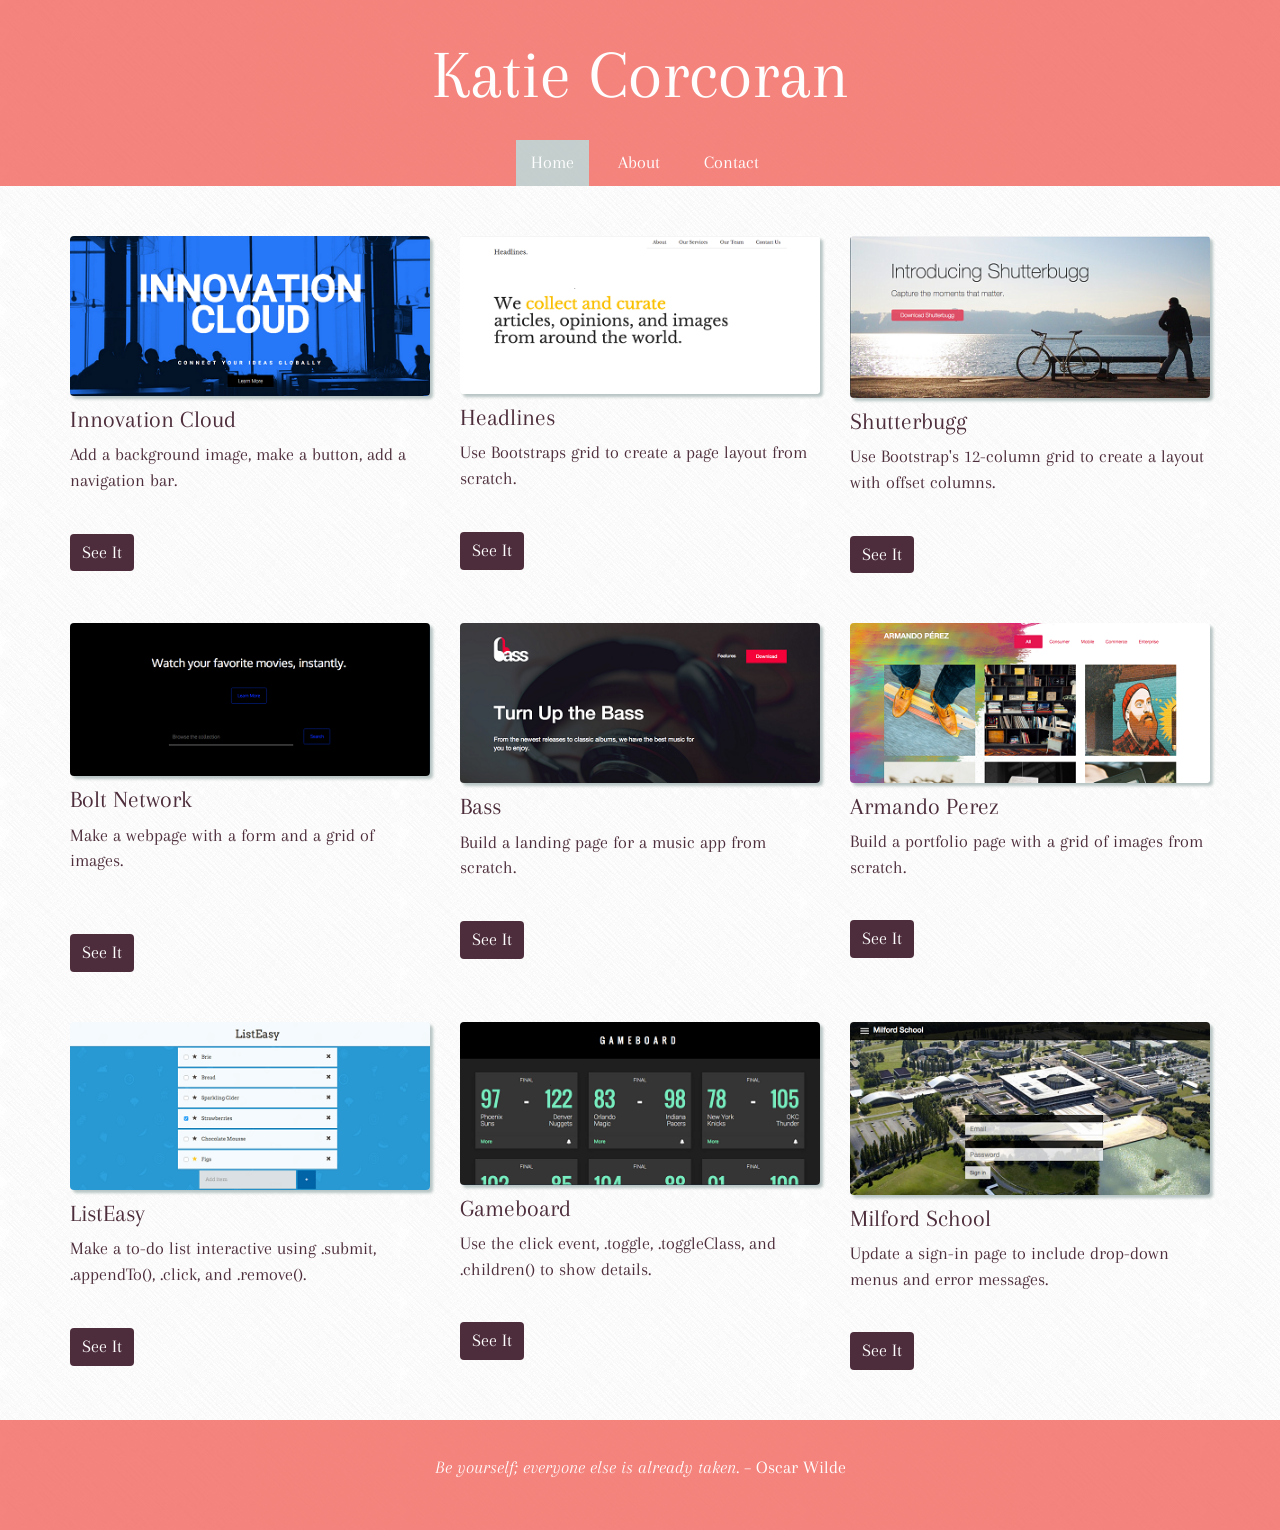
<file: index.html>
<!DOCTYPE html>
<html>
	<head>
		<title>Katie Corcoran Porfolio</title>
		<link rel="stylesheet" href="https://maxcdn.bootstrapcdn.com/bootstrap/3.3.5/css/bootstrap.min.css" type="text/css">
		<link href="css/main.css" type="text/css" rel="stylesheet"/>
		<link href='https://fonts.googleapis.com/css?family=Arapey:400,400italic' rel='stylesheet' type='text/css'>
	</head>

	<body>
		<!-- Header -->
		<div class="header">
			<h1>Katie Corcoran</h1>
			<ul class="nav">
				<li><a href="index.html" class="selected">Home</a></li>
				<li><a href="about.html">About</a></li>
				<li><a href="contact.html">Contact</a></li>
			</ul>
		</div>

		<!-- Portfolio -->
		<div class="portfolio">
			<div class="container">
				<div class="row">
					<div class="col-md-4">
						<div class="card">
							<!-- Innovation Cloud -->
							<img class="card-img-top img-responsive" src="images/Innovation-cloud.png" alt="Code academy Innovation Cloud project">
							<div class="card-block">
								<h4 class="card-title">Innovation Cloud</h4>
								<p class="card-text">Add a background image, make a button, add a navigation bar.</p>
								<a href="http://www.katiencorcoran.com/portfolio/innovation-cloud.html" target="_blank" class="btn btn-primary">See It</a>
							</div>
					</div>
				</div>
				<div class="col-md-4">
						<div class="card">
							<!-- Headlines -->
							<img class="card-img-top img-responsive" src="images/Headlines.png" alt="Code academy Headlines project">
							<div class="card-block">
								<h4 class="card-title">Headlines</h4>
								<p class="card-text">Use Bootstraps grid to create a page layout from scratch.</p>
								<a href="http://www.katiencorcoran.com/portfolio/headlines.html" target="_blank" class="btn btn-primary">See It</a>
							</div>
					</div>
				</div>
				<div class="col-md-4">
						<div class="card">
							<!-- Shutterbugg -->
							<img class="card-img-top img-responsive" src="images/Shutterbugg.png" alt="Code academy Shutterbugg project">
							<div class="card-block">
								<h4 class="card-title">Shutterbugg</h4>
								<p class="card-text">Use Bootstrap's 12-column grid to create a layout with offset columns.</p>
								<a href="http://www.katiencorcoran.com/portfolio/shutterbugg.html" target="_blank" class="btn btn-primary">See It</a>
							</div>
					</div>
				</div>
			</div>
			<div class="row">
					<div class="col-md-4">
						<div class="card">
							<!-- Bolt Network -->
							<img class="card-img-top img-responsive" src="images/Bolt-network.png" alt="Code academy Bolt Network project">
							<div class="card-block">
								<h4 class="card-title">Bolt Network</h4>
								<p class="card-text">Make a webpage with a form and a grid of images.</p>
								<br>
								<a href="http://www.katiencorcoran.com/portfolio/bolt-network.html" target="_blank" class="btn btn-primary">See It</a>
							</div>
					</div>
				</div>
				<div class="col-md-4">
						<div class="card">
							<!-- Bass -->
							<img class="card-img-top img-responsive" src="images/Bass.png" alt="Code academy Bass project">
							<div class="card-block">
								<h4 class="card-title">Bass</h4>
								<p class="card-text">Build a landing page for a music app from scratch.</p>
								<a href="http://www.katiencorcoran.com/portfolio/bass.html" target="_blank" class="btn btn-primary">See It</a>
							</div>
					</div>
				</div>
				<div class="col-md-4">
						<div class="card">
							<!-- Armando Perez -->
							<img class="card-img-top img-responsive" src="images/Armando.png" alt="Code academy Armando Perez project">
							<div class="card-block">
								<h4 class="card-title">Armando Perez</h4>
								<p class="card-text">Build a portfolio page with a grid of images from scratch.</p>
								<a href="http://www.katiencorcoran.com/portfolio/armando.html" target="_blank" class="btn btn-primary">See It</a>
							</div>
					</div>
				</div>
			</div>
			<div class="row">
					<div class="col-md-4">
						<div class="card">
							<!-- List Easy -->
							<img class="card-img-top img-responsive" src="images/ListEasy.png" alt="Code academy ListEasy project">
							<div class="card-block">
								<h4 class="card-title">ListEasy</h4>
								<p class="card-text">Make a to-do list interactive using .submit, .appendTo(), .click, and .remove().</p>
								<a href="http://www.katiencorcoran.com/portfolio/listeasy.html" target="_blank" class="btn btn-primary">See It</a>
							</div>
					</div>
				</div>
				<div class="col-md-4">
						<div class="card">
							<!-- GameBoard -->
							<img class="card-img-top img-responsive" src="images/Gameboard.png" alt="Code academy Gameboard project">
							<div class="card-block">
								<h4 class="card-title">Gameboard</h4>
								<p class="card-text">Use the click event, .toggle, .toggleClass, and .children() to show details.</p>
								<a href="http://www.katiencorcoran.com/portfolio/gameboard.html" target="_blank" class="btn btn-primary">See It</a>
							</div>
					</div>
				</div>
				<div class="col-md-4">
						<div class="card">
							<!-- Milford School -->
							<img class="card-img-top img-responsive" src="images/Milford.png" alt="Code academy Milford School project">
							<div class="card-block">
								<h4 class="card-title">Milford School</h4>
								<p class="card-text">Update a sign-in page to include drop-down menus and error messages.</p>
								<a href="http://www.katiencorcoran.com/portfolio/milford.html" target="_blank" class="btn btn-primary">See It</a>
							</div>
					</div>
				</div>
			</div>
		</div>
	</div>

	<div class="footer">
		<blockquote cite="https://www.goodreads.com/quotes">
						<p><i>Be yourself; everyone else is already taken.</i> &ndash; Oscar Wilde</p>
		</blockquote>
	</div>

	</body>
</html>
</file>
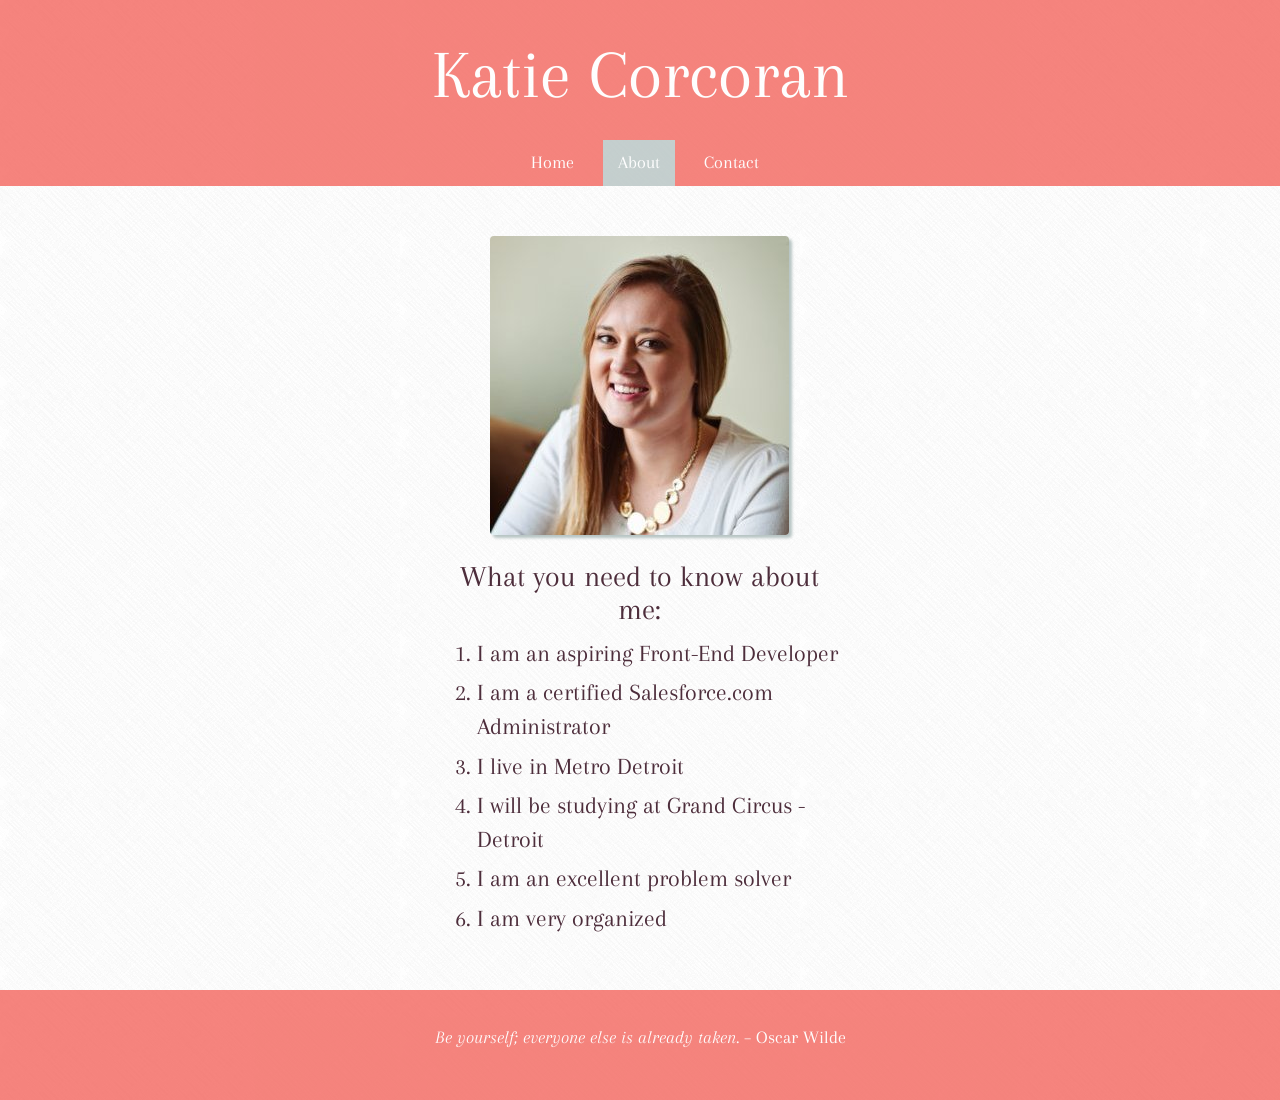
<file: about.html>
<!DOCTYPE html>
<html>
	<head>
		<title>Katie Corcoran - About</title>
		<link rel="stylesheet" href="https://maxcdn.bootstrapcdn.com/bootstrap/3.3.5/css/bootstrap.min.css" type="text/css">
		<link href="css/main.css" type="text/css" rel="stylesheet"/>
		<link href='https://fonts.googleapis.com/css?family=Arapey:400,400italic' rel='stylesheet' type='text/css'>
	</head>

	<body>
		<!-- Header -->
		<div class="header">
			<h1>Katie Corcoran</h1>
			<ul class="nav">
				<li><a href="index.html">Home</a></li>
				<li><a href="about.html" class="selected">About</a></li>
				<li><a href="contact.html">Contact</a></li>
			</ul>
		</div>

		<!-- About Me -->
		<div class="about">
			<div class="row">
				<div class="col-md-4">
				</div>
				<div class="col-md-4">
			<img src="images/linkedin-picture.jpg" class="center-block" alt="katie Corcoran LinkedIn picture">
			<h2>What you need to know about me:</h2>
			<div class="align-list">
			<ol>
				<li>I am an aspiring Front-End Developer</li>
				<li>I am a certified Salesforce.com Administrator</li>
				<li>I live in Metro Detroit</li>
				<li>I will be studying at Grand Circus - Detroit</li>
				<li>I am an excellent problem solver</li>
				<li>I am very organized</li>
			</ol>
		</div>
		</div>
		<div class="col-md-4">
				</div>
			</div>
		</div>
		

		<!-- Footer -->
		<div class="footer">
			<blockquote cite="https://www.goodreads.com/quotes">
				<p><i>Be yourself; everyone else is already taken.</i> &ndash; Oscar Wilde</p>
			</blockquote>
		</div>

	</body>
</html>
</file>
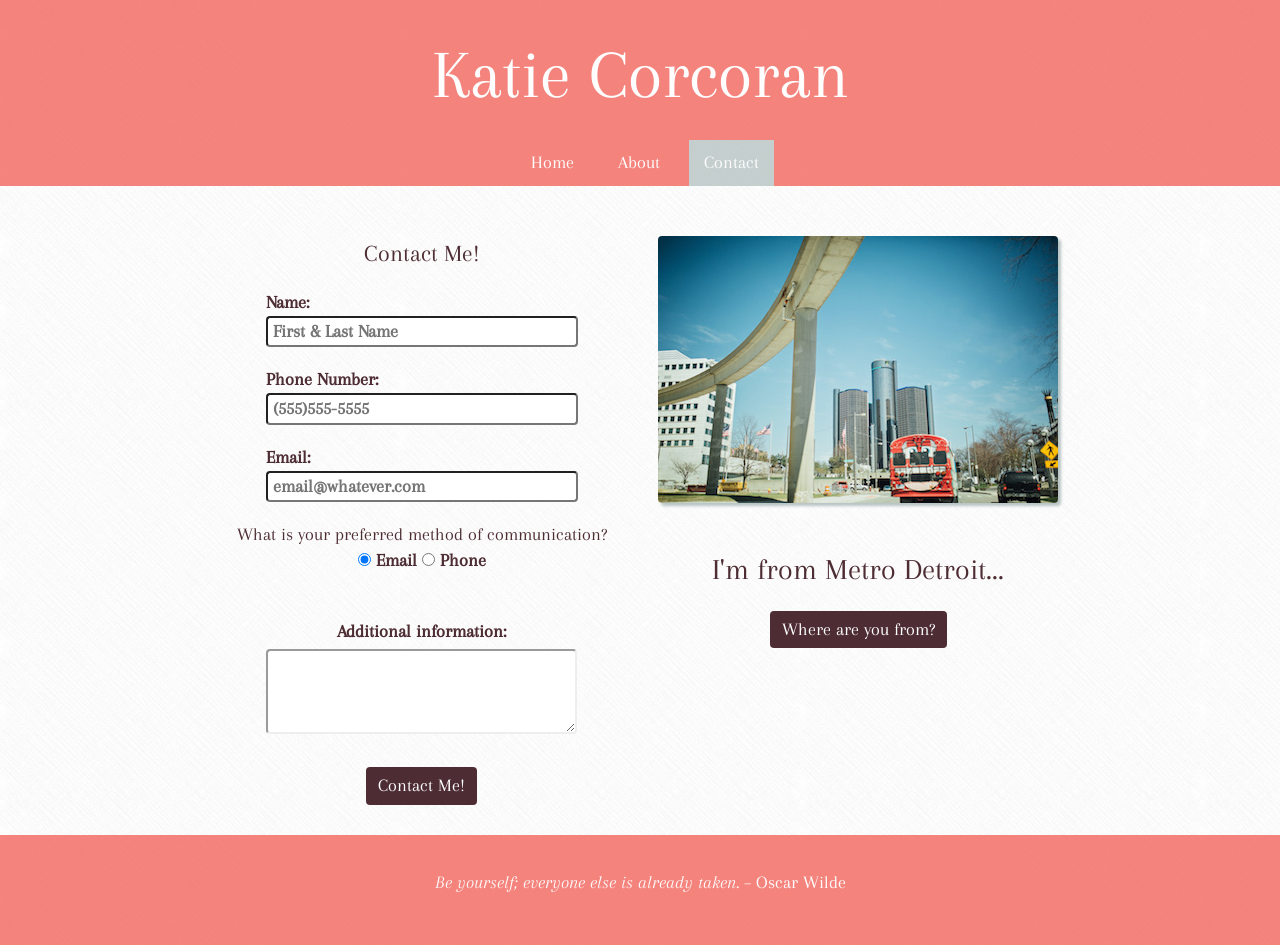
<file: contact.html>
<!DOCTYPE html>
<html>
	<head>
		<title>Katie Corcoran - Contact</title>
		<link rel="stylesheet" href="https://maxcdn.bootstrapcdn.com/bootstrap/3.3.5/css/bootstrap.min.css" type="text/css">
		<link href="css/main.css" type="text/css" rel="stylesheet"/>
		<link href='https://fonts.googleapis.com/css?family=Arapey:400,400italic' rel='stylesheet' type='text/css'>
	</head>

	<body>
		<!-- Header -->
		<div class="header">
			<h1>Katie Corcoran</h1>
			<ul class="nav">
				<li><a href="index.html">Home</a></li>
				<li><a href="about.html">About</a></li>
				<li><a href="contact.html" class="selected">Contact</a></li>
			</ul>
		</div>

		<!-- Contact Form -->
		<div class="contact-me">
			<div class="row">
				<div class="col-md-2">
				</div>
				<div class="col-md-4">
					<form action="#" method="#">
						<fieldset>
							<legend>Contact Me!</legend>
								<label class="left">
									Name:
									<br />
									<input type="text" name="name" placeholder="First &amp Last Name"size="40">
								</label>
								<br />
								<label class="left">
									Phone Number:
									<br />
									<input type="tel" pattern="[\(]\d{3}[\)]\d{3}[\-]\d{4}" name="telephone" placeholder="(555)555-5555" size="40">
								</label>
								<br />
								<label class="left">
									Email:
									<br />
									<input type="email" name="email" placeholder="email@whatever.com" size="40">
								</label>
								<br />
								<p>What is your preferred method of communication?
									<br />
									<label>
										<input type="radio" name="preferred-method" value="email" checked="checked">
										Email
									</label>
									<label>
										<input type="radio" name="preferred-method" value="phone">
										Phone
									</label>
								</p>
								<p>
									<label for="add-info" class="add-info">
										Additional information:
									</label>
									<br />
									<textarea rows="3" cols="40" id="add-info">
									</textarea>
								</p>
								<input id="input-button" type="submit" value="Contact Me!">
							</fieldset>
						</div>
						<div class="col-md-4">
							<img src="images/detroit.jpeg" class="img-responsive center-block" alt="downtown detroit">
							<h2 id="detroit">I'm from Metro Detroit...</h2>
							<button onclick="yourLocation()" class="btn btn-primary">Where are you from?</button>
							<p id="location"></p>
						</div>
						<div class="col-md-2">
				</div>
					</div>
				</div>


		<div class="footer">
		<blockquote cite="https://www.goodreads.com/quotes">
			<p><i>Be yourself; everyone else is already taken.</i> &ndash; Oscar Wilde</p>
		</blockquote>
	</div>

	<script src="js/main.js" type="text/javascript"></script>
	</body>
</html>
</file>
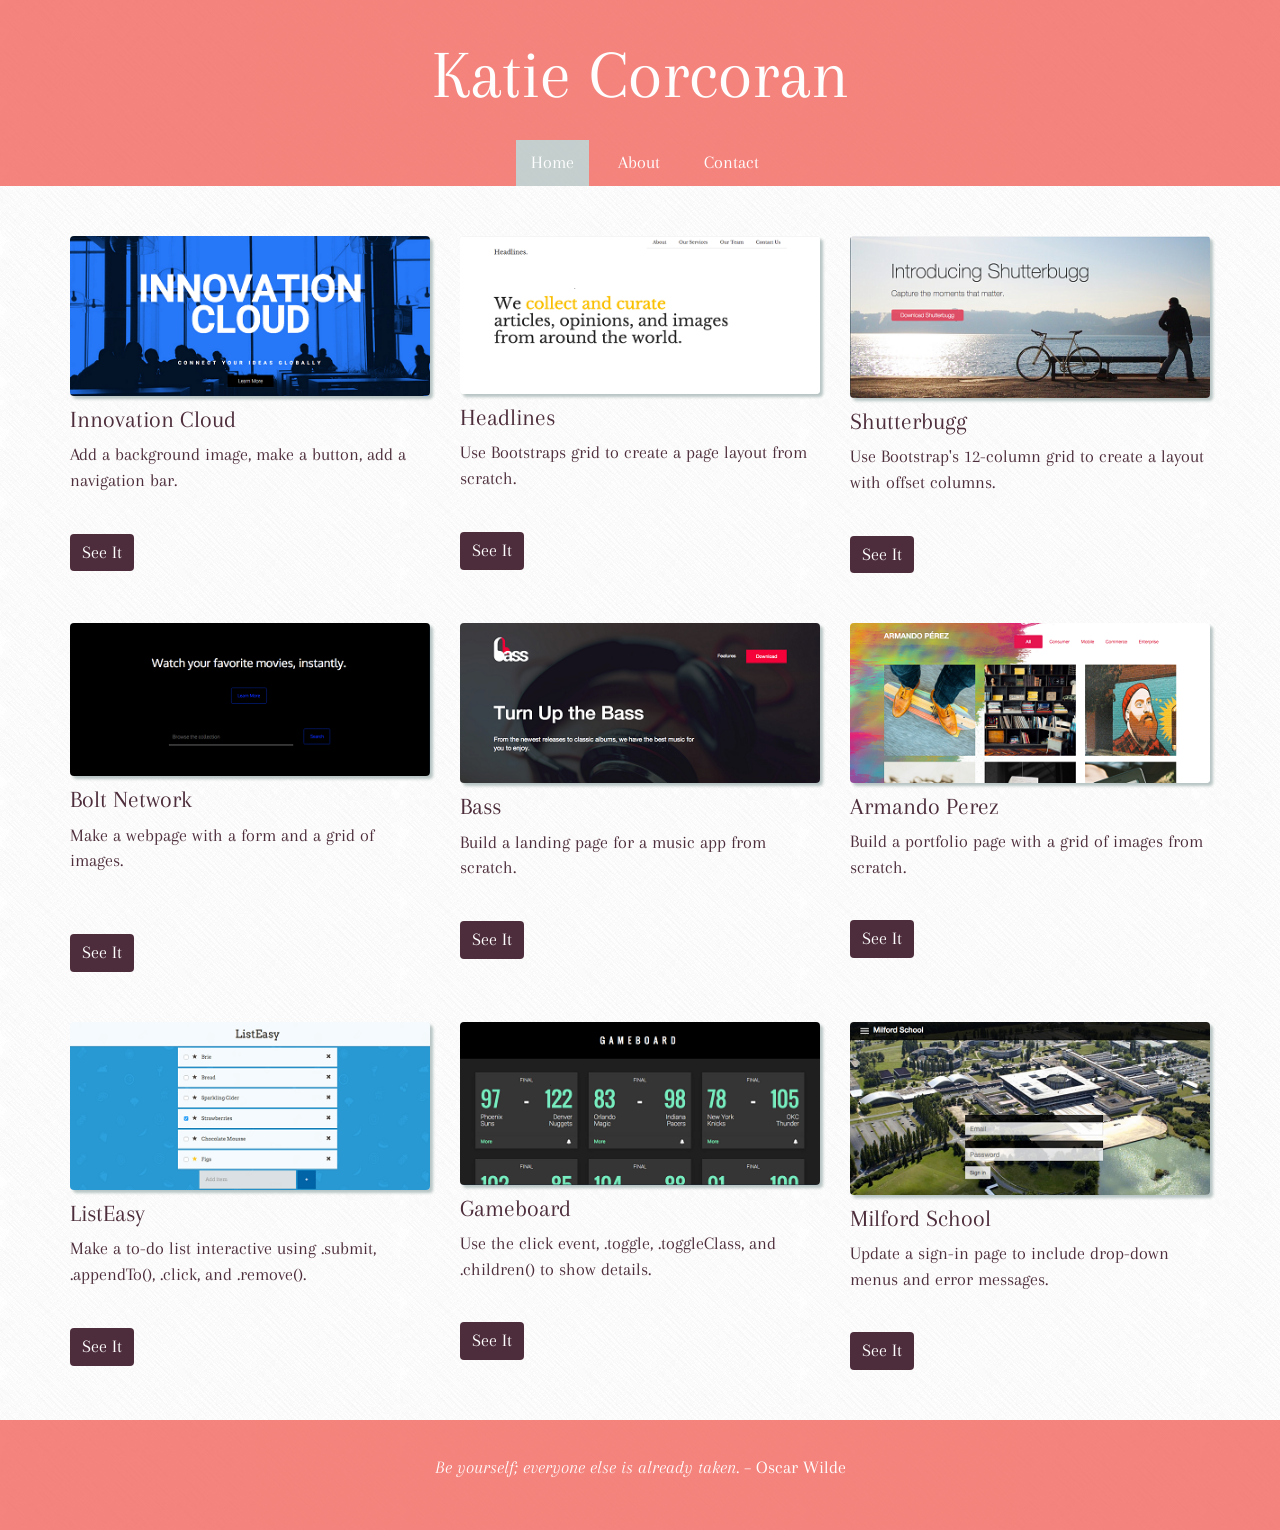
<file: CorcoranPortfolio.html>
<!DOCTYPE html>
<html>
	<head>
		<title>Katie Corcoran Porfolio</title>
		<link rel="stylesheet" href="https://maxcdn.bootstrapcdn.com/bootstrap/3.3.5/css/bootstrap.min.css" type="text/css">
		<link href="css/main.css" type="text/css" rel="stylesheet"/>
		<link href='https://fonts.googleapis.com/css?family=Arapey:400,400italic' rel='stylesheet' type='text/css'>
	</head>

	<body>
		<!-- Header -->
		<div class="header">
			<h1>Katie Corcoran</h1>
			<ul class="nav">
				<li><a href="CorcoranPortfolio.html" class="selected">Home</a></li>
				<li><a href="about.html">About</a></li>
				<li><a href="contact.html">Contact</a></li>
			</ul>
		</div>

		<!-- Portfolio -->
		<div class="portfolio">
			<div class="container">
				<div class="row">
					<div class="col-md-4">
						<div class="card">
							<!-- Innovation Cloud -->
							<img class="card-img-top img-responsive" src="images/Innovation-cloud.png" alt="Code academy Innovation Cloud project">
							<div class="card-block">
								<h4 class="card-title">Innovation Cloud</h4>
								<p class="card-text">Add a background image, make a button, add a navigation bar.</p>
								<a href="http://www.katiencorcoran.com/portfolio/innovation-cloud/innovation-cloud.html" target="_blank" class="btn btn-primary">See It</a>
							</div>
					</div>
				</div>
				<div class="col-md-4">
						<div class="card">
							<!-- Headlines -->
							<img class="card-img-top img-responsive" src="images/Headlines.png" alt="Code academy Headlines project">
							<div class="card-block">
								<h4 class="card-title">Headlines</h4>
								<p class="card-text">Use Bootstraps grid to create a page layout from scratch.</p>
								<a href="http://www.katiencorcoran.com/portfolio/headlines/headlines.html" target="_blank" class="btn btn-primary">See It</a>
							</div>
					</div>
				</div>
				<div class="col-md-4">
						<div class="card">
							<!-- Shutterbugg -->
							<img class="card-img-top img-responsive" src="images/Shutterbugg.png" alt="Code academy Shutterbugg project">
							<div class="card-block">
								<h4 class="card-title">Shutterbugg</h4>
								<p class="card-text">Use Bootstrap's 12-column grid to create a layout with offset columns.</p>
								<a href="http://www.katiencorcoran.com/portfolio/shutterbugg/shutterbugg.html" target="_blank" class="btn btn-primary">See It</a>
							</div>
					</div>
				</div>
			</div>
			<div class="row">
					<div class="col-md-4">
						<div class="card">
							<!-- Bolt Network -->
							<img class="card-img-top img-responsive" src="images/Bolt-network.png" alt="Code academy Bolt Network project">
							<div class="card-block">
								<h4 class="card-title">Bolt Network</h4>
								<p class="card-text">Make a webpage with a form and a grid of images.</p>
								<br>
								<a href="http://www.katiencorcoran.com/portfolio/bolt-network/bolt-network.html" target="_blank" class="btn btn-primary">See It</a>
							</div>
					</div>
				</div>
				<div class="col-md-4">
						<div class="card">
							<!-- Bass -->
							<img class="card-img-top img-responsive" src="images/Bass.png" alt="Code academy Bass project">
							<div class="card-block">
								<h4 class="card-title">Bass</h4>
								<p class="card-text">Build a landing page for a music app from scratch.</p>
								<a href="http://www.katiencorcoran.com/portfolio/bass/bass.html" target="_blank" class="btn btn-primary">See It</a>
							</div>
					</div>
				</div>
				<div class="col-md-4">
						<div class="card">
							<!-- Armando Perez -->
							<img class="card-img-top img-responsive" src="images/Armando.png" alt="Code academy Armando Perez project">
							<div class="card-block">
								<h4 class="card-title">Armando Perez</h4>
								<p class="card-text">Build a portfolio page with a grid of images from scratch.</p>
								<a href="http://www.katiencorcoran.com/portfolio/armando/armando.html" target="_blank" class="btn btn-primary">See It</a>
							</div>
					</div>
				</div>
			</div>
			<div class="row">
					<div class="col-md-4">
						<div class="card">
							<!-- List Easy -->
							<img class="card-img-top img-responsive" src="images/ListEasy.png" alt="Code academy ListEasy project">
							<div class="card-block">
								<h4 class="card-title">ListEasy</h4>
								<p class="card-text">Make a to-do list interactive using .submit, .appendTo(), .click, and .remove().</p>
								<a href="http://www.katiencorcoran.com/portfolio/listeasy/listeasy.html" target="_blank" class="btn btn-primary">See It</a>
							</div>
					</div>
				</div>
				<div class="col-md-4">
						<div class="card">
							<!-- GameBoard -->
							<img class="card-img-top img-responsive" src="images/Gameboard.png" alt="Code academy Gameboard project">
							<div class="card-block">
								<h4 class="card-title">Gameboard</h4>
								<p class="card-text">Use the click event, .toggle, .toggleClass, and .children() to show details.</p>
								<a href="http://www.katiencorcoran.com/portfolio/gameboard/gameboard.html" target="_blank" class="btn btn-primary">See It</a>
							</div>
					</div>
				</div>
				<div class="col-md-4">
						<div class="card">
							<!-- Milford School -->
							<img class="card-img-top img-responsive" src="images/Milford.png" alt="Code academy Milford School project">
							<div class="card-block">
								<h4 class="card-title">Milford School</h4>
								<p class="card-text">Update a sign-in page to include drop-down menus and error messages.</p>
								<a href="http://www.katiencorcoran.com/portfolio/milford/milford.html" target="_blank" class="btn btn-primary">See It</a>
							</div>
					</div>
				</div>
			</div>
		</div>
	</div>

	<div class="footer">
		<blockquote cite="https://www.goodreads.com/quotes">
						<p><i>Be yourself; everyone else is already taken.</i> &ndash; Oscar Wilde</p>
		</blockquote>
	</div>

	</body>
</html>
</file>
<file: css/main.css>
body {
  font-family: "Arapey", serif;
  margin: 0;
  background-image: url("../images/crossword.png");
}

/*Header*/

.header {
  margin-top: 0;
  background-color: #F4665E;
  opacity: 0.8;
}

.header h1 {
  margin-top: 0;
  text-align: center;
  line-height: 150px;
  font-size: 70px;
  color: #fff;
  font-weight: 400;
  margin-bottom: -10px;
}

/* Navigation */
.nav {
  text-align: center;
}

.nav ul{
  padding-left: 0;
}

.nav a {
  text-decoration: none;
   color: #FFF;
   font-size: 18px;
 }

.nav a:hover {
   text-decoration: none;
   color: #F4665E;
   background-color: #B7C4C3;
   font-size: 18px;
}

.nav .selected {
  text-decoration: none;
   color: #FFF;
   background-color: #B7C4C3;
   font-size: 18px;
}

.nav li {
  display: inline-block;
  padding-left: 10px;
}

/* Footer */

.footer {
  margin-bottom: 0;
  background-color: #F4665E;
  opacity: 0.8;
}

.footer blockquote {
  margin: 0;
  border: none;
  text-align: center;
  color: #FFF;
  line-height: 75px;
}


/* Portfolio Section - Home Page */

.portfolio {
  padding-top: 50px;
}

img {
  border-radius: 4px;
  -moz-box-shadow: 3px 3px 3px #B7C4C3;
  -webkit-box-shadow: 3px 3px 3px #B7C4C3;
  box-shadow: 3px 3px 3px #B7C4C3;
}

.portfolio .card-block {
  color: #4D2D3B;
}

.portfolio .card-title {
  font-size: 24px;
}

.portfolio .card-text {
  font-size: 18px;
}

.portfolio .btn {
  background-color: #4D2D3B;
  color: #FFF;
  border: none;
  margin-top: 15px;
  margin-bottom: 50px;
  font-size: 18px;
}

.portfolio .btn-primary:visited {
  background-color: #4D2D3B;
  color: #FFF;
  border: none;
  margin-top: 15px;
  margin-bottom: 50px;
  font-size: 18px;
}

.portfolio .btn-primary:focus {
  background-color: #4D2D3B;
  color: #FFF;
  border: none;
  margin-top: 15px;
  margin-bottom: 50px;
  font-size: 18px;
  outline: none;
}

.portfolio .btn:hover {
   text-decoration: none;
   color: #FFF;
   background-color: #B7C4C3;
}

/*About me*/

.about .center-block{
  margin-top: 50px;
}

.about {
  color: #4D2D3B;
}

.about h2{
  margin-top: 25px;
  text-align: center;
}

.about ol {
  margin-bottom: 50px;
}

.align-list {
  text-align: center;
}

.align-list ol {
  display: inline-block;
  text-align: left;
}

.about li{
  font-size: 24px;
  padding-bottom: 5px;
}

/* Contact Form */
.contact-me {
  color: #4D2D33;
  border-radius: 4px;
  text-align: center; 
}

.contact-me legend {
  padding-top: 50px;
  font-size: 24px;
  color: #4D2D33;
  border-bottom: none;
}

.contact-me label, p {
  font-size: 18px;
  padding-bottom: 15px;
}

.contact-me .left {
  text-align: left;
}

.contact-me .add-info {
  padding-bottom: 0px;
}

.contact-me input {
  border-radius: 4px;
  padding-left: 5px;
}

.contact-me #input-button {
  background-color: #4D2D33;
  color: #FFF;
  text-align: center;
  border: none;
  margin-bottom: 30px; 
  font-size: 18px;
  padding: 6px 12px;
}

.contact-me #input-button:visited {
  background-color: #4D2D33;
  color: #FFF;
  text-align: center;
  border: none;
  margin-bottom: 30px; 
  font-size: 18px;
}

.contact-me #input-button:focus {
  background-color: #4D2D33;
  color: #FFF;
  text-align: center;
  border: none;
  margin-bottom: 30px; 
  font-size: 18px;
  outline: none;
}

.contact-me #input-button:hover {
   text-decoration: none;
   color: #FFF;
   background-color: #B7C4C3;
   border: none;
}

.contact-me textarea {
  border-radius: 4px;
  border: 2px inset;
  text-align: center; 
}

.contact-me img {
  margin-top: 50px;
}

.contact-me button {
  background-color: #4D2D33;
  color: #FFF;
  text-align: center;
  border: none;
  margin-bottom: 30px; 
  font-size: 18px;
  border: none;
}

.contact-me .btn-primary:visited {
  background-color: #4D2D33;
  color: #FFF;
  text-align: center;
  border: none;
  margin-bottom: 30px; 
  font-size: 18px;
  border: none;
}

.contact-me .btn-primary:focus {
  background-color: #4D2D33;
  color: #FFF;
  text-align: center;
  border: none;
  margin-bottom: 30px; 
  font-size: 18px;
  border: none;
  outline: none;
}

.contact-me button:hover {
   text-decoration: none;
   color: #FFF;
   background-color: #B7C4C3;
}

.contact-me h2 {
  padding-top: 30px;
  padding-bottom: 15px;
}
</file>
